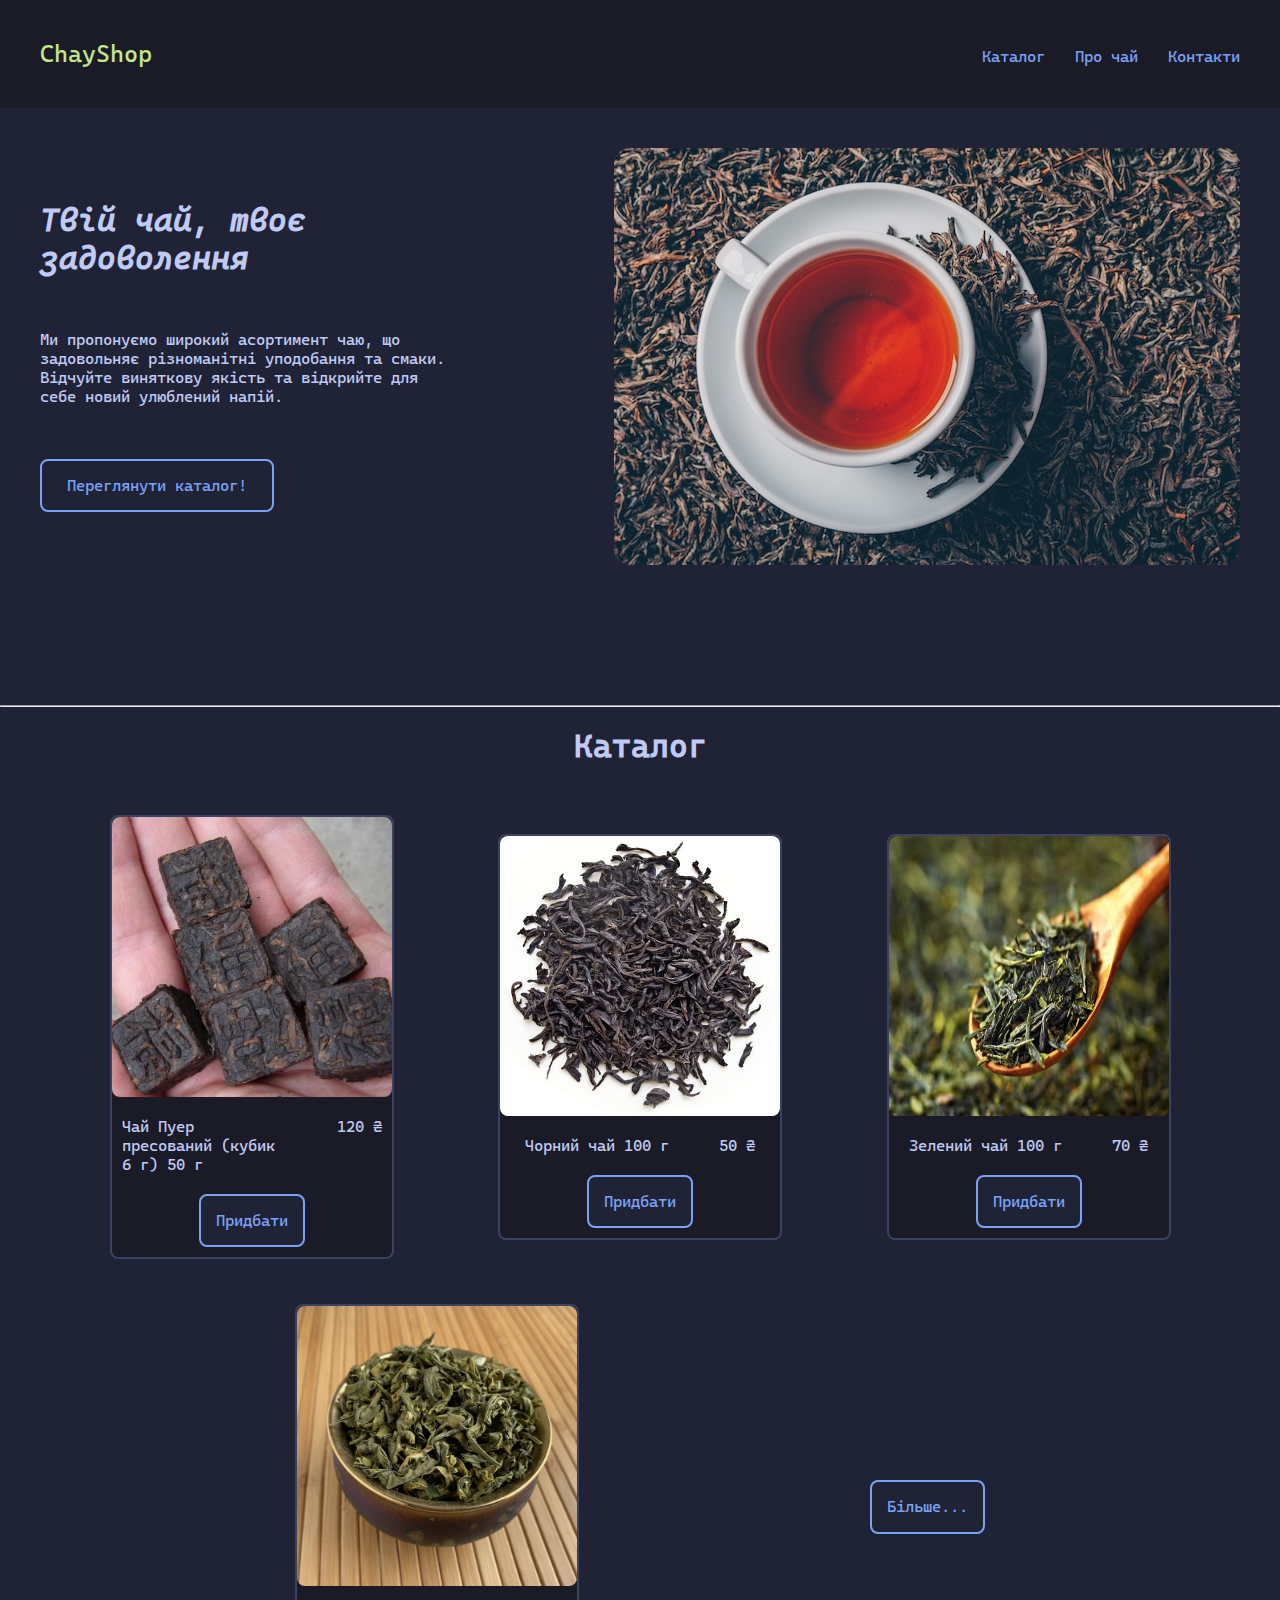
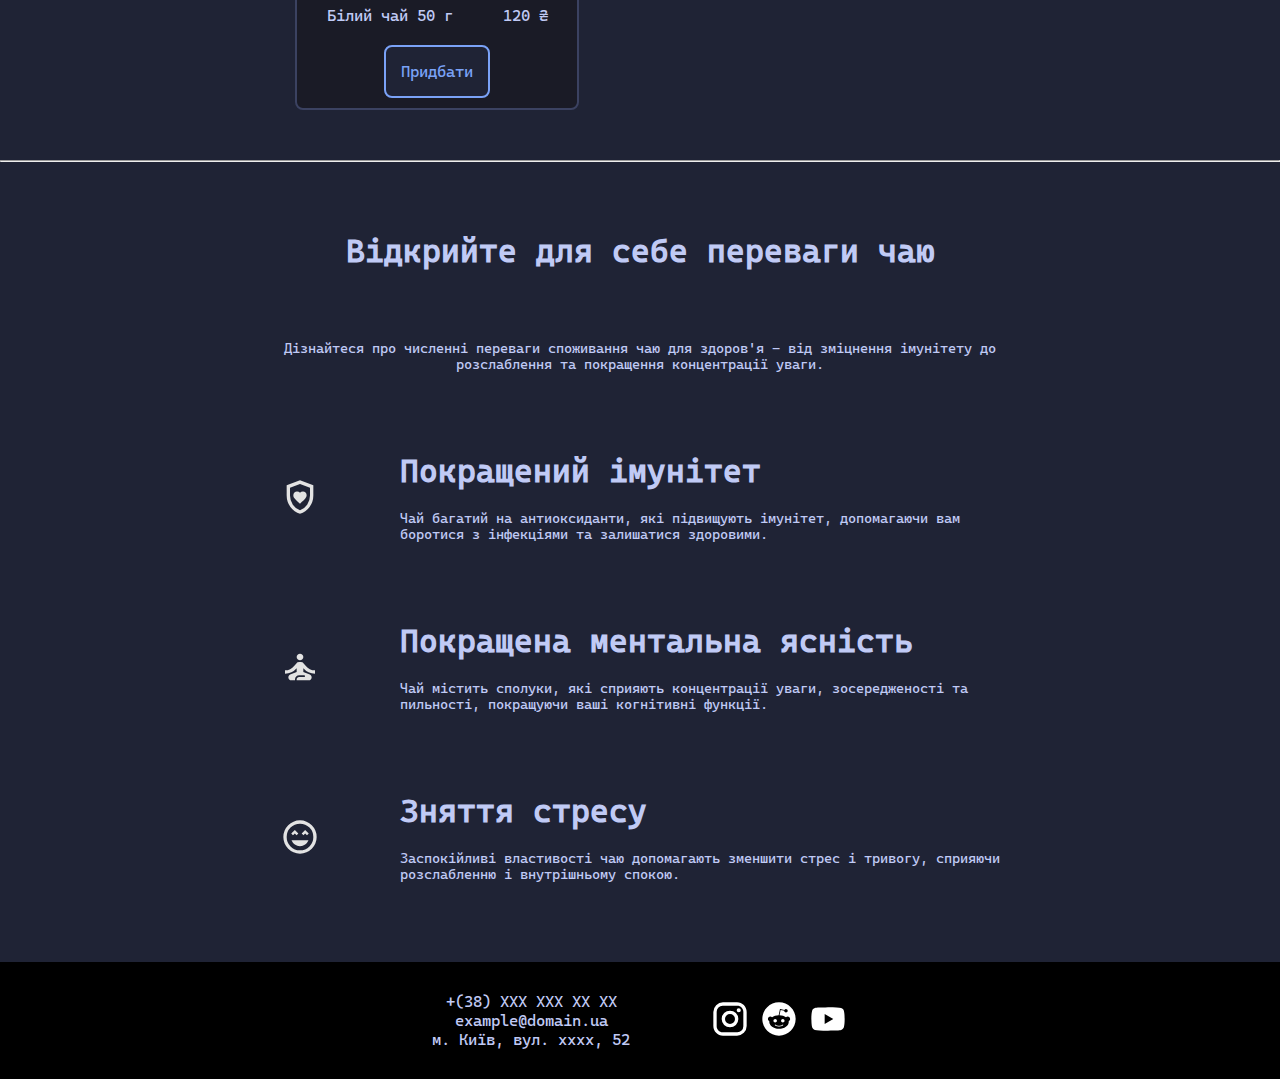
<file: index.html>
<!DOCTYPE html>
<html lang="en">
<head>
    <meta charset="UTF-8">
    <meta name="viewport" content="width=device-width, initial-scale=1.0">
    <link rel="stylesheet" href="style.css">
    <title>ChayShop</title>
</head>
<body>
    <div class="header">
        <div class="logo">ChayShop</div>
        <div class="links">
            <a href="#catalogue">Каталог</a>
            <a href="#about">Про чай</a>
            <a href="#footer" id="contacts-header">Контакти</a>
        </div>
    </div>

    <div class="hero-section">
        <div>
            <h1>Твій чай, твоє задоволення</h1>
            <p>Ми пропонуємо широкий асортимент чаю, що задовольняє різноманітні уподобання та смаки. Відчуйте виняткову якість та відкрийте для себе новий улюблений напій.</p>
            <a href="#catalogue" class="button">Переглянути каталог!</a>
        </div>

        <img src="./images/hero-tea.jpg" alt="" class="hero-tea">
    </div>

    <hr style="width: calc(100% - 2px);" id="catalogue">

    <h1 class="catalogue-title">Каталог</h1>

    <div class="catalogue">
        <div class="item">
            <img src="./images/catalogue/puer-tea-cube.jpg" alt="">
            <div class="info">
                <p class="name">Чай Пуер пресований (кубик 6 г) 50 г</p>
                <p class="price">120 ₴</p>
            </div>
            <a href="" class="button">Придбати</a>
        </div>
        <div class="item">
            <img src="./images/catalogue/black-tea.jpeg" alt="">
            <div class="info">
                <p class="name">Чорний чай 100 г</p>
                <p class="price">50 ₴</p>
            </div>
            <a href="" class="button">Придбати</a>
        </div>
        <div class="item">
            <img src="./images/catalogue/green-tea.jpeg" alt="">
            <div class="info">
                <p class="name">Зелений чай 100 г</p>
                <p class="price">70 ₴</p>
            </div>
            <a href="" class="button">Придбати</a>
        </div>
        <div class="item">
            <img src="./images/catalogue/white-tea.jpg" alt="">
            <div class="info">
                <p class="name">Білий чай 50 г</p>
                <p class="price">120 ₴</p>
            </div>
            <a href="" class="button">Придбати</a>
        </div>
        <a href="full-catalogue.html" class="button more-catalogue">Більше...</a>
    </div>

    <hr style="width: calc(100% - 2px);" id="about">

    <div class="tea-about">
        <div class="title">
            <h1>Відкрийте для себе переваги чаю</h1>
            <p>Дізнайтеся про численні переваги споживання чаю для здоров'я - від зміцнення імунітету до розслаблення та покращення концентрації уваги.</p>
        </div>


        <div class="pros">
            <div class="item">
                <img src="./svg/shield-heart.svg" alt="">
                <div class="desc">
                    <h1>Покращений імунітет</h1>
                    <p>Чай багатий на антиоксиданти, які підвищують імунітет, допомагаючи вам боротися з інфекціями та залишатися здоровими.</p>
                </div>
            </div>
            <div class="item">
                <img src="./svg/self-improvement.svg" alt="">
                <div class="desc">
                    <h1>Покращена ментальна ясність</h1>
                    <p>Чай містить сполуки, які сприяють концентрації уваги, зосередженості та пильності, покращуючи ваші когнітивні функції.</p>
                </div>
            </div>
            <div class="item">
                <img src="./svg/sentiment-satisfied.svg" alt="">
                <div class="desc">
                    <h1>Зняття стресу</h1>
                    <p>Заспокійливі властивості чаю допомагають зменшити стрес і тривогу, сприяючи розслабленню і внутрішньому спокою.</p>
                </div>
            </div>
        </div>
    </div>

    <div class="footer" id="footer">
        <div>
            <p>+(38) XXX XXX XX XX</p>
            <p>example@domain.ua</p>
            <p>м. Київ, вул. xxxx, 52</p>
        </div>
        <div>
            <a href=""><img src="./svg/instagram.svg" alt=""></a>
            <a href=""><img src="./svg/reddit.svg" alt=""></a>
            <a href=""><img src="./svg/youtube.svg" alt=""></a>
        </div>
    </div>
</body>
</html>
</file>
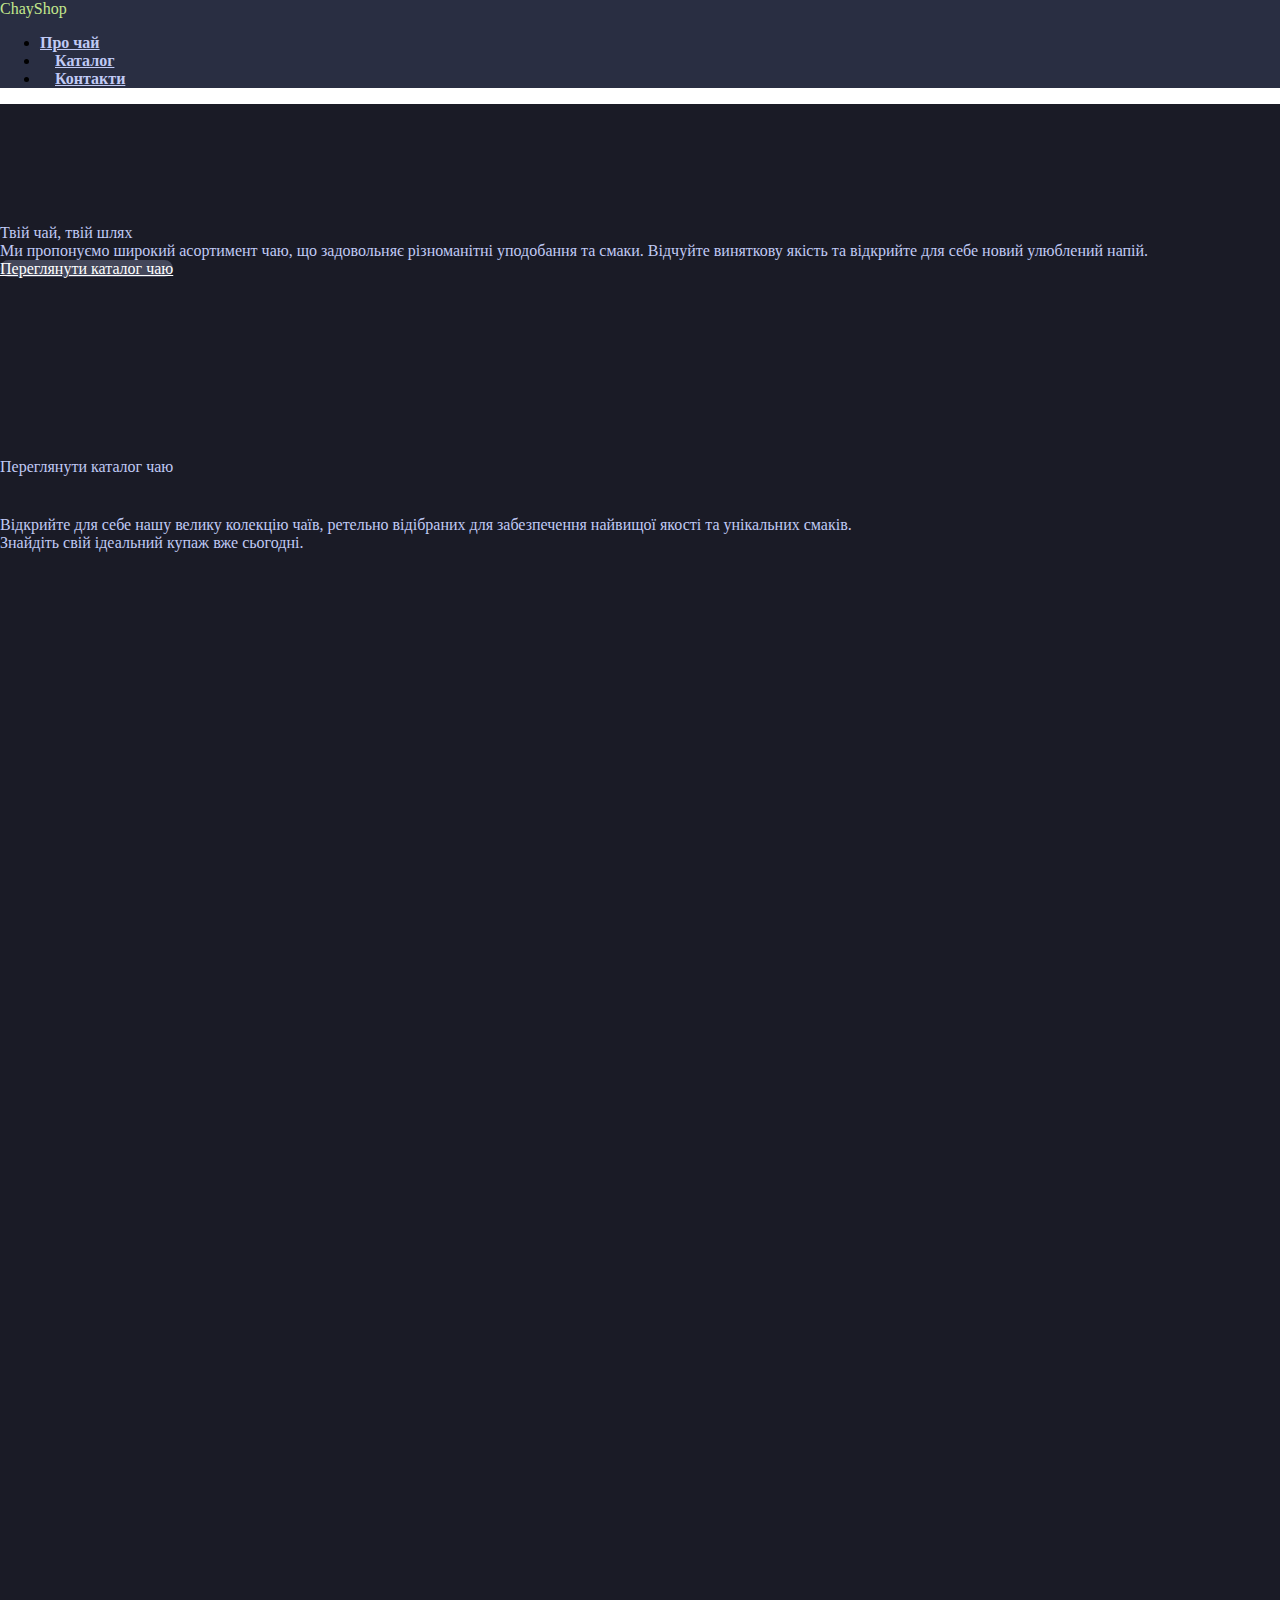
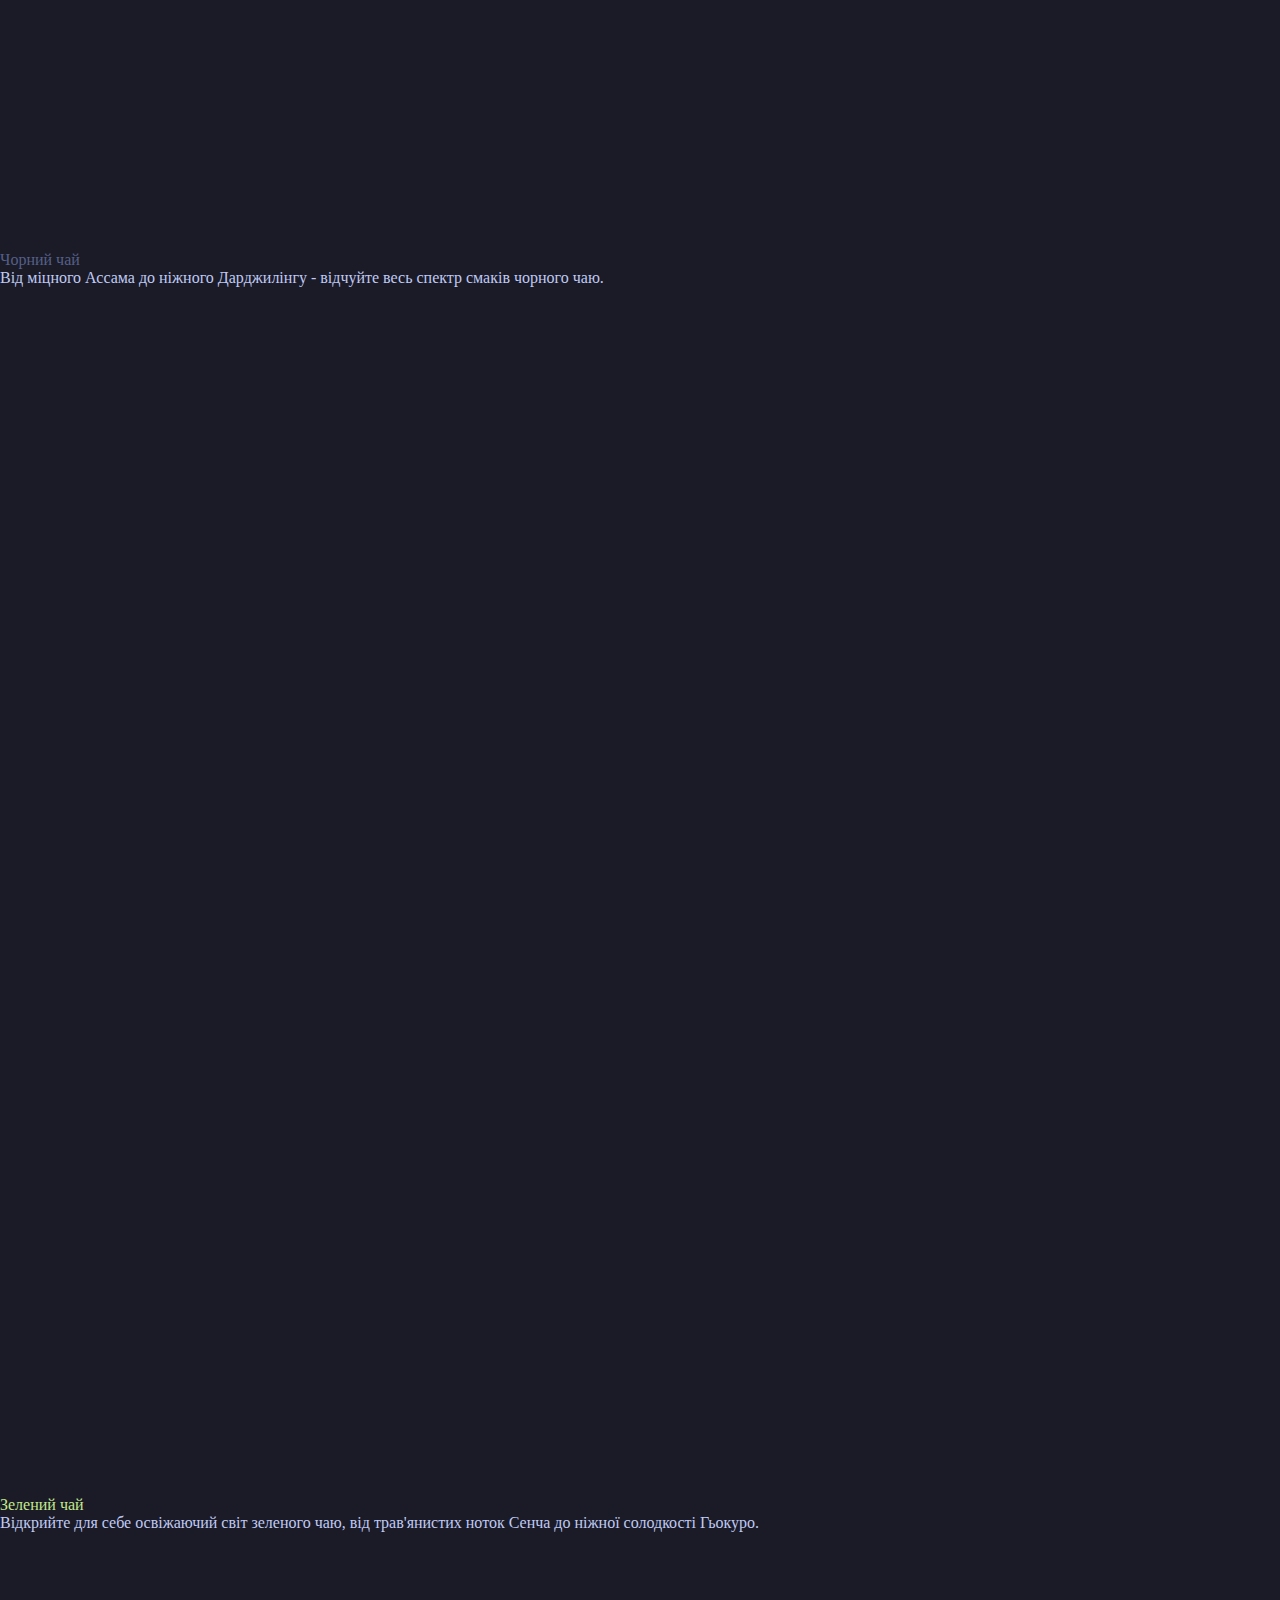
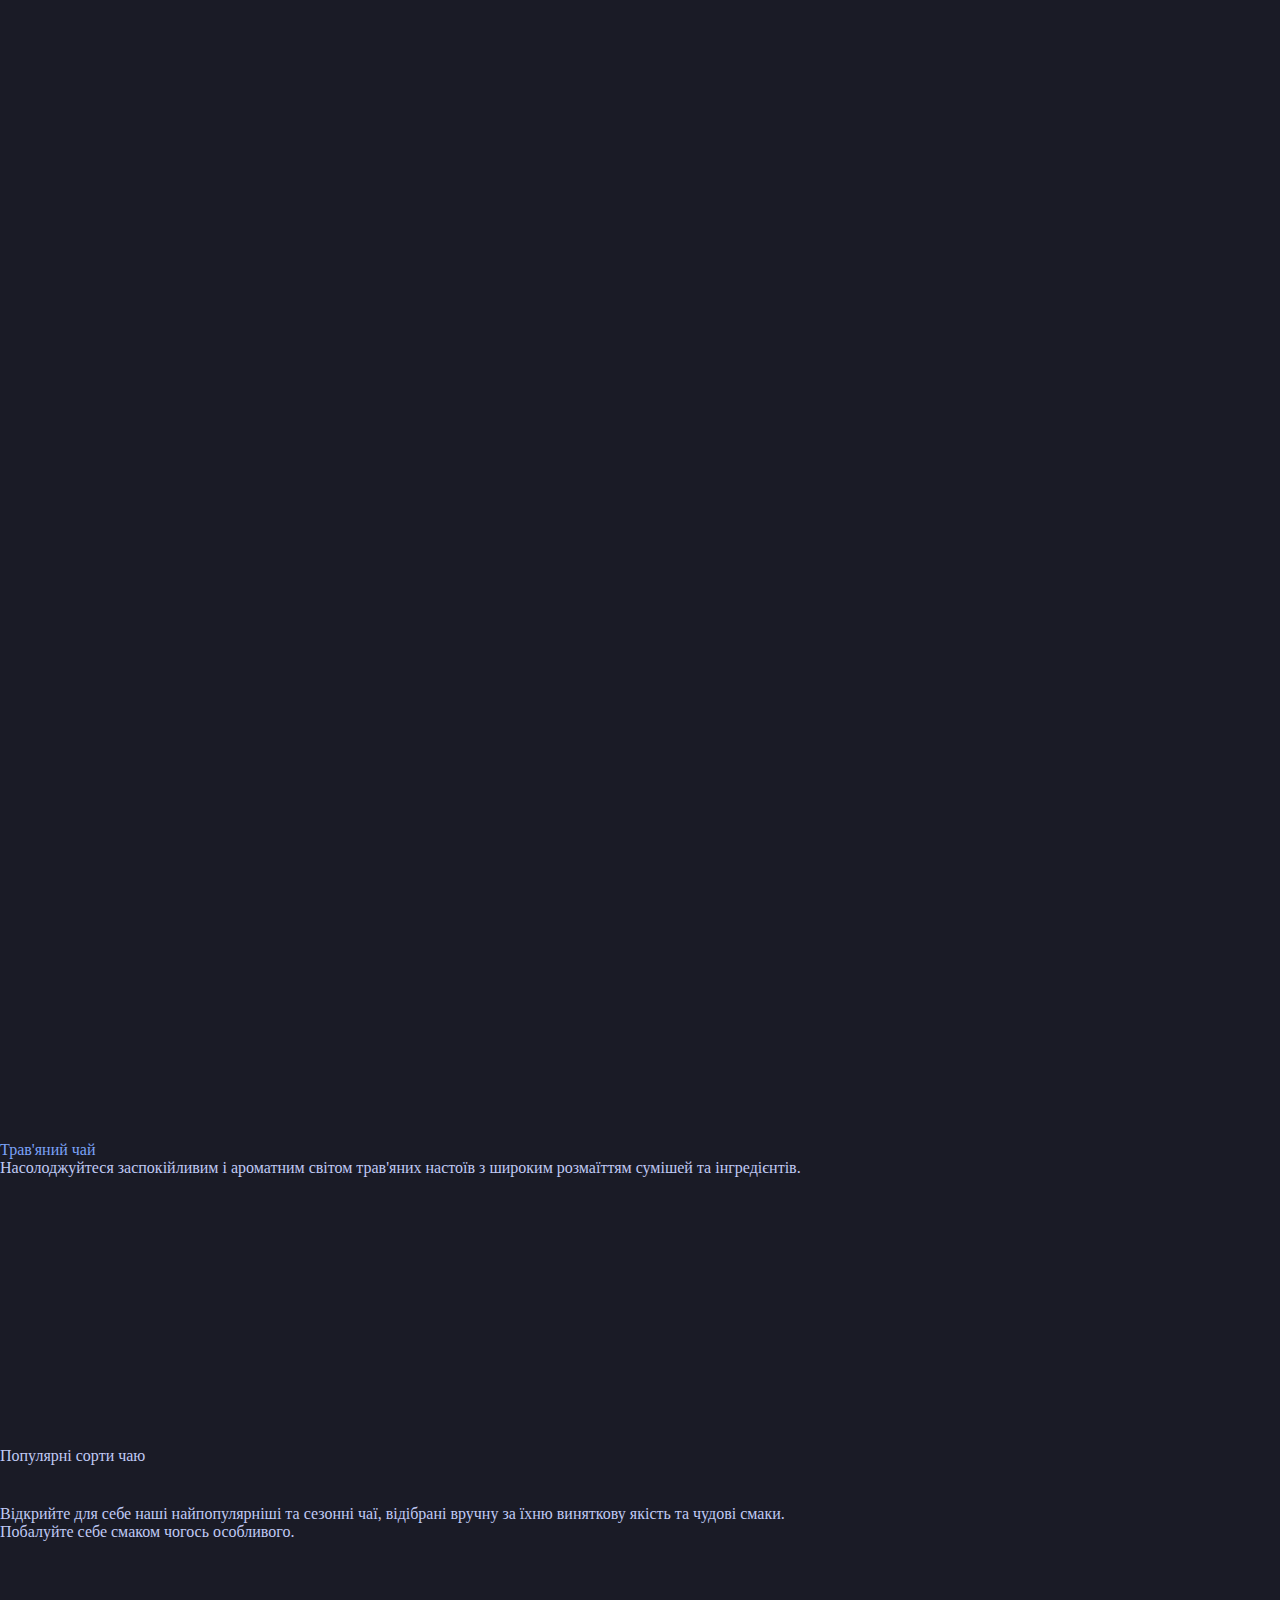
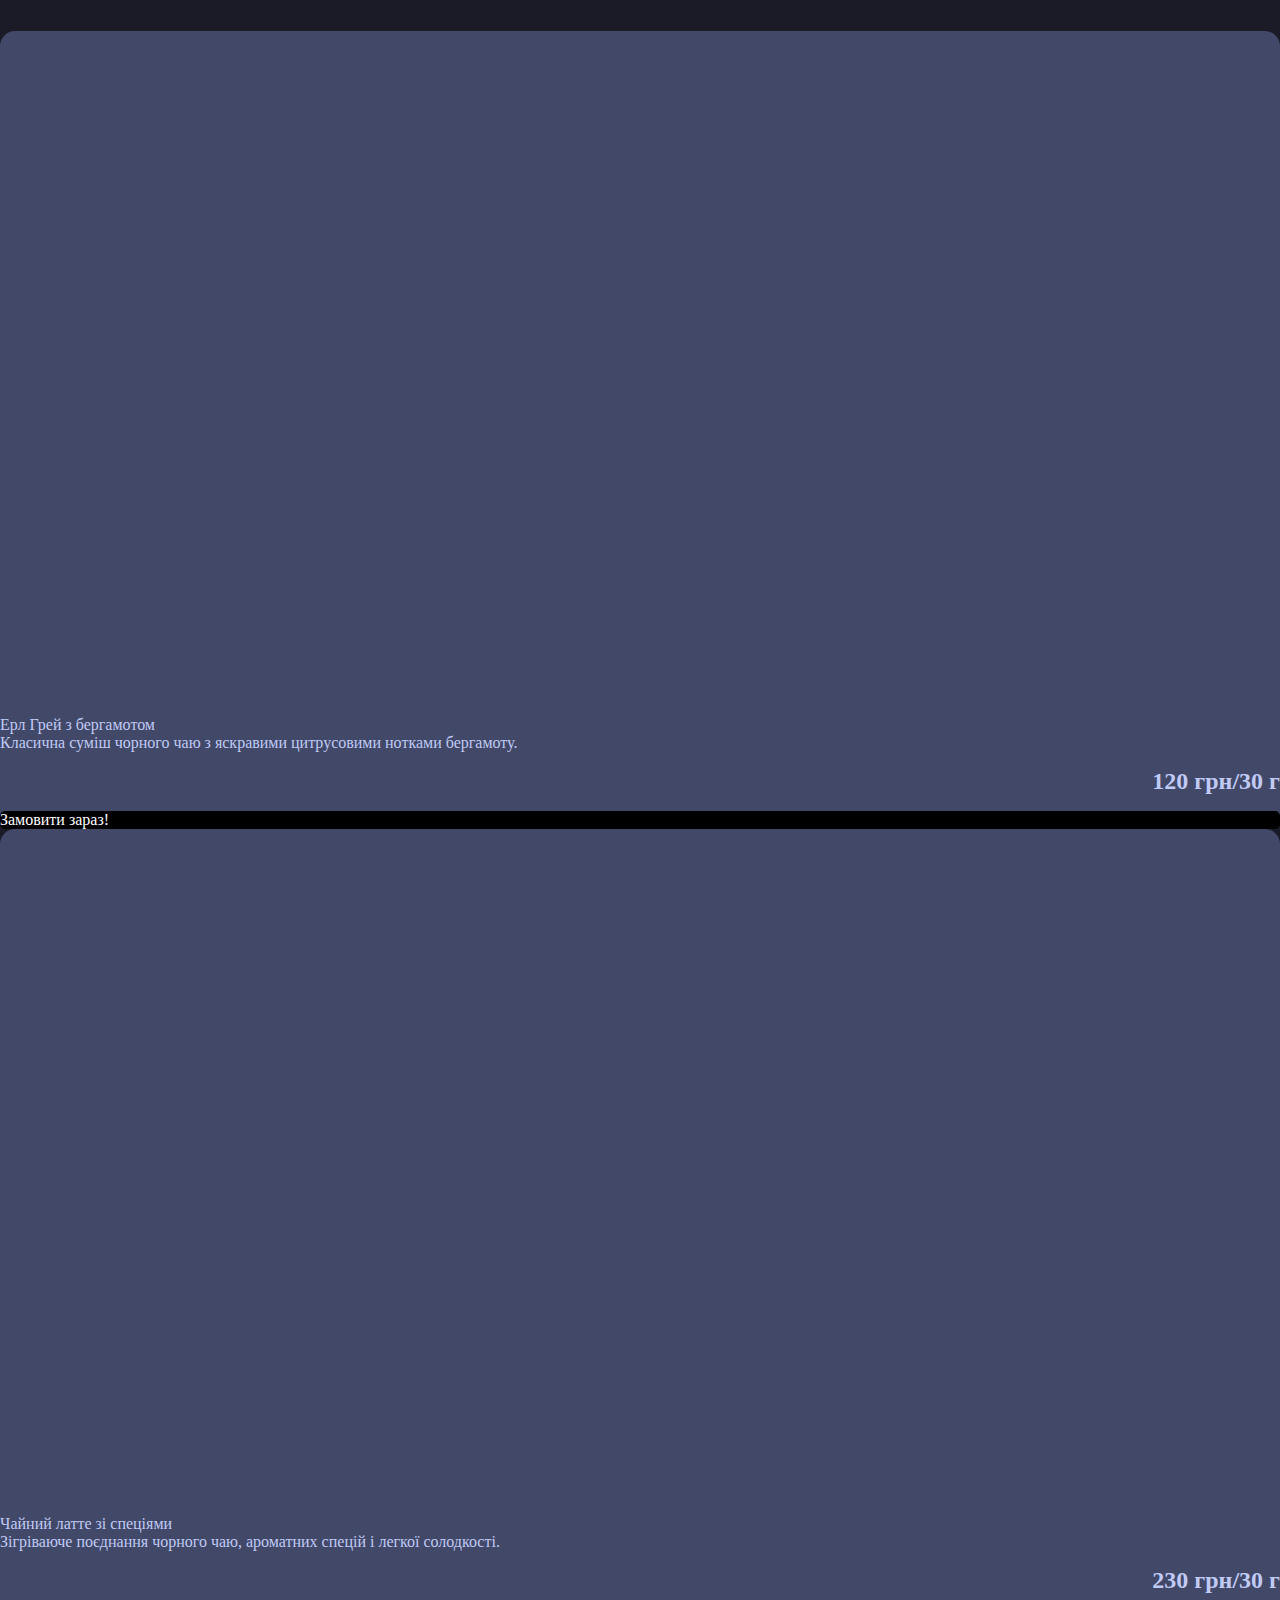
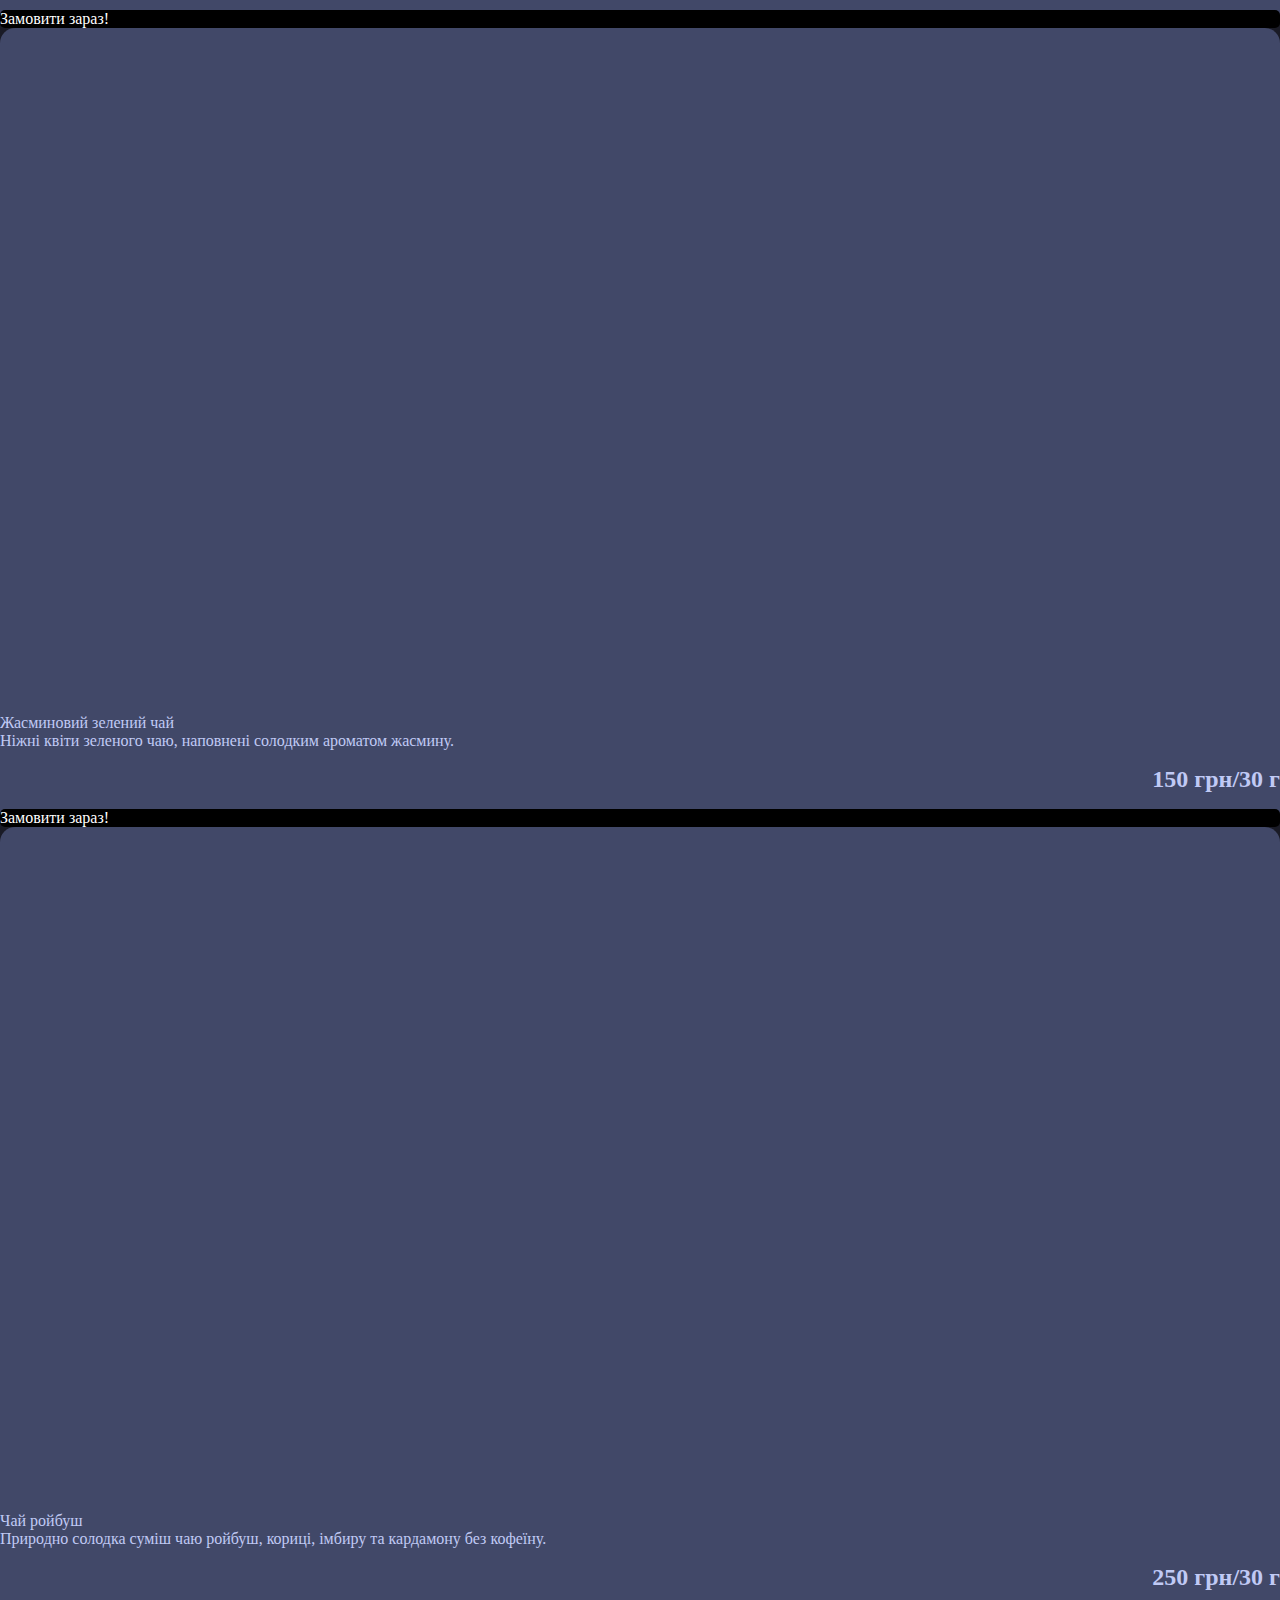
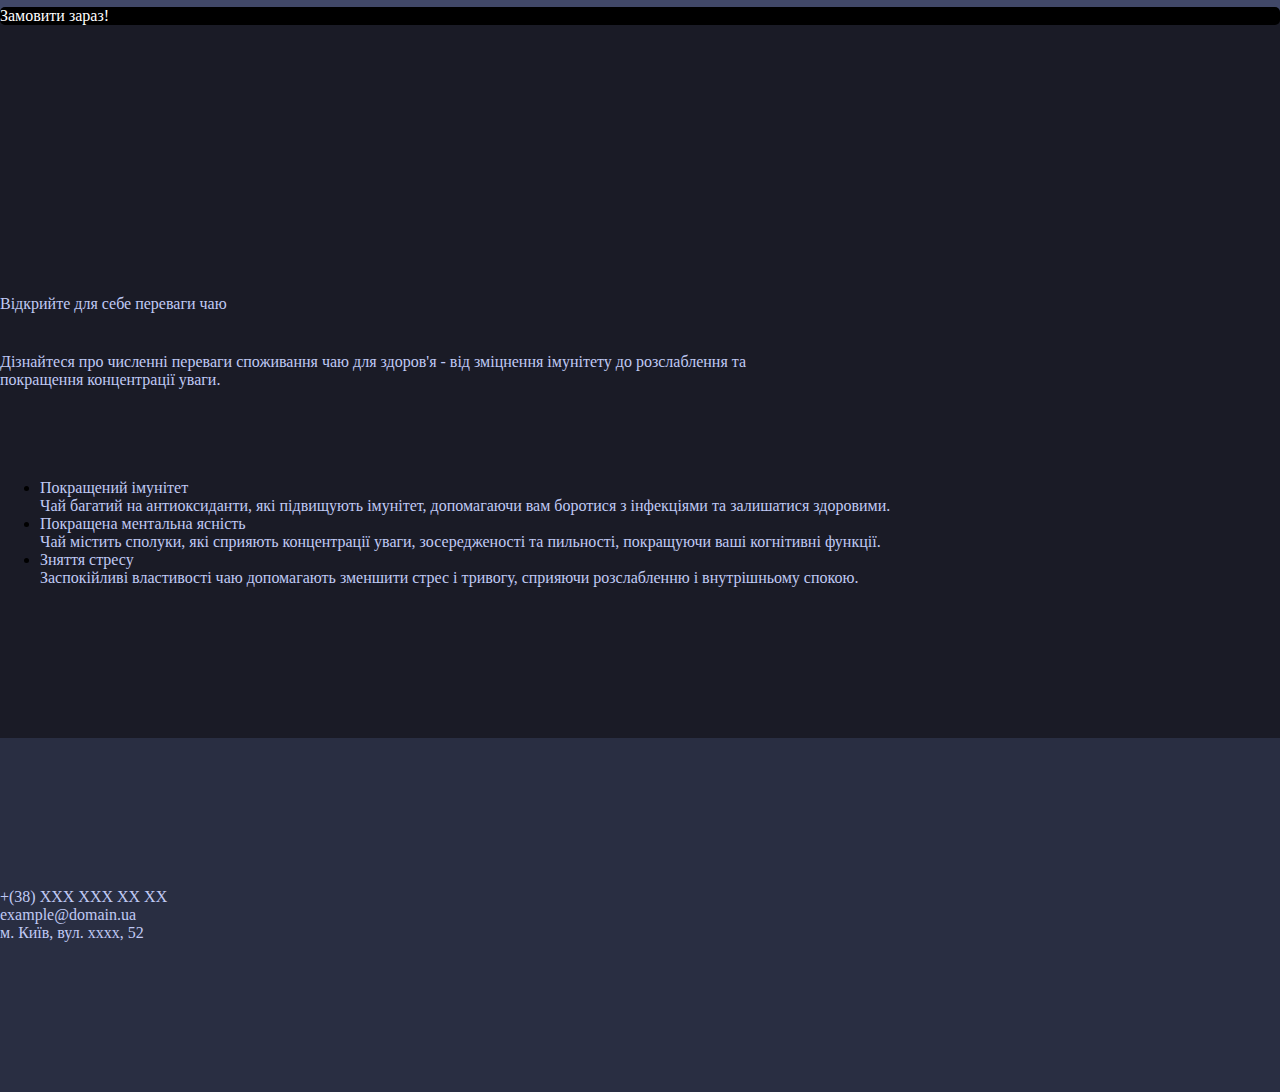
<file: reference.htm>
<!DOCTYPE html>
<html>
  <head>
    <meta charset="utf-8" />
    <meta http-equiv="Content-Type" content="text/html; charset=utf-8" />
    <meta name="viewport" content="width=device-width, initial-scale=1.0" />
    <!--metatextblock-->
    <title>ChayShop - Your One-Stop Shop for Exquisite Teas</title>
    <meta property="og:url" content="http://project12372709.tilda.ws" />
    <meta property="og:title" content="ChayShop - Your One-Stop Shop for Exquisite Teas" />
    <meta property="og:description" content="" />
    <meta property="og:type" content="website" />
    <meta property="og:image" content="https://static.tildacdn.info/tild3538-3361-4331-b961-363839326638/-/resize/504x/spices-teas-market-j.jpg" />
    <link rel="canonical" href="http://project12372709.tilda.ws">
    <!--/metatextblock-->
    <meta name="format-detection" content="telephone=no" />
    <meta http-equiv="x-dns-prefetch-control" content="on">
    <link rel="dns-prefetch" href="https://ws.tildacdn.com">
    <link rel="dns-prefetch" href="https://static.tildacdn.info">
    <meta name="robots" content="nofollow" />
    <link rel="shortcut icon" href="https://static.tildacdn.info/img/tildafavicon.ico" type="image/x-icon" />
    <!-- Assets -->
    <script src="https://neo.tildacdn.com/js/tilda-fallback-1.0.min.js" async charset="utf-8"></script>
    <link rel="stylesheet" href="https://static.tildacdn.info/css/tilda-grid-3.0.min.css" type="text/css" media="all" onerror="this.loaderr='y';" />
    <link rel="stylesheet" href="https://static.tildacdn.info/ws/project12372709/tilda-blocks-page64197821.min.css?t=1740856941" type="text/css" media="all" onerror="this.loaderr='y';" />
    <link rel="stylesheet" href="https://static.tildacdn.info/css/tilda-forms-1.0.min.css" type="text/css" media="all" onerror="this.loaderr='y';" />
    <link rel="stylesheet" href="https://static.tildacdn.info/css/tilda-cards-1.0.min.css" type="text/css" media="all" onerror="this.loaderr='y';" />
    <link rel="stylesheet" href="https://static.tildacdn.info/css/fonts-tildasans.css" type="text/css" media="all" onerror="this.loaderr='y';" />
    <script nomodule src="https://static.tildacdn.info/js/tilda-polyfill-1.0.min.js" charset="utf-8"></script>
    <script type="text/javascript">
      function t_onReady(func) {
        if (document.readyState != 'loading') {
          func();
        } else {
          document.addEventListener('DOMContentLoaded', func);
        }
      }

      function t_onFuncLoad(funcName, okFunc, time) {
        if (typeof window[funcName] === 'function') {
          okFunc();
        } else {
          setTimeout(function() {
            t_onFuncLoad(funcName, okFunc, time);
          }, (time || 100));
        }
      }
    </script>
    <script src="https://static.tildacdn.info/js/tilda-scripts-3.0.min.js" charset="utf-8" defer onerror="this.loaderr='y';"></script>
    <script src="https://static.tildacdn.info/ws/project12372709/tilda-blocks-page64197821.min.js?t=1740856941" charset="utf-8" async onerror="this.loaderr='y';"></script>
    <script src="https://static.tildacdn.info/js/tilda-lazyload-1.0.min.js" charset="utf-8" async onerror="this.loaderr='y';"></script>
    <script src="https://static.tildacdn.info/js/tilda-menu-1.0.min.js" charset="utf-8" async onerror="this.loaderr='y';"></script>
    <script src="https://static.tildacdn.info/js/tilda-cards-1.0.min.js" charset="utf-8" async onerror="this.loaderr='y';"></script>
    <script src="https://static.tildacdn.info/js/tilda-paint-icons.min.js" charset="utf-8" async onerror="this.loaderr='y';"></script>
    <script src="https://static.tildacdn.info/js/tilda-skiplink-1.0.min.js" charset="utf-8" async onerror="this.loaderr='y';"></script>
    <script src="https://static.tildacdn.info/js/tilda-events-1.0.min.js" charset="utf-8" async onerror="this.loaderr='y';"></script>
    <script type="text/javascript">
      window.dataLayer = window.dataLayer || [];
    </script>
    <script type="text/javascript">
      (function() {
        if ((/bot|google|yandex|baidu|bing|msn|duckduckbot|teoma|slurp|crawler|spider|robot|crawling|facebook/i.test(navigator.userAgent)) === false && typeof(sessionStorage) != 'undefined' && sessionStorage.getItem('visited') !== 'y' && document.visibilityState) {
          var style = document.createElement('style');
          style.type = 'text/css';
          style.innerHTML = '@media screen and (min-width: 980px) {.t-records {opacity: 0;}.t-records_animated {-webkit-transition: opacity ease-in-out .2s;-moz-transition: opacity ease-in-out .2s;-o-transition: opacity ease-in-out .2s;transition: opacity ease-in-out .2s;}.t-records.t-records_visible {opacity: 1;}}';
          document.getElementsByTagName('head')[0].appendChild(style);

          function t_setvisRecs() {
            var alr = document.querySelectorAll('.t-records');
            Array.prototype.forEach.call(alr, function(el) {
              el.classList.add("t-records_animated");
            });
            setTimeout(function() {
              Array.prototype.forEach.call(alr, function(el) {
                el.classList.add("t-records_visible");
              });
              sessionStorage.setItem("visited", "y");
            }, 400);
          }
          document.addEventListener('DOMContentLoaded', t_setvisRecs);
        }
      })();
    </script>
  </head>
  <body class="t-body" style="margin:0;">
    <!--allrecords-->
    <div id="allrecords" class="t-records" data-hook="blocks-collection-content-node" data-tilda-project-id="12372709" data-tilda-page-id="64197821" data-tilda-formskey="8a5978bc2088e9c24b40fbf512372709" data-tilda-cookie="no" data-tilda-lazy="yes" data-tilda-root-zone="one">
      <div id="rec876899902" class="r t-rec" style=" " data-animationappear="off" data-record-type="456">
        <!-- T456 -->
        <div id="nav876899902marker"></div>
        <div id="nav876899902" class="t456 t456__positionstatic " style="background-color: rgba(41,46,66,1); " data-bgcolor-hex="#292e42" data-bgcolor-rgba="rgba(41,46,66,1)" data-navmarker="nav876899902marker" data-appearoffset="" data-bgopacity-two="" data-menushadow="" data-menushadow-css="" data-bgopacity="1" data-menu-items-align="right" data-menu="yes">
          <div class="t456__maincontainer " style="">
            <div class="t456__leftwrapper" style="min-width:90px;width:90px;">
              <div class="t456__logowrapper">
                <div class="t456__logo t-title" field="title"">
													<span style=" color: rgb(195, 232, 141);">ChayShop</span>
                </div>
              </div>
            </div>
            <nav class="t456__rightwrapper t456__menualign_right" style="">
              <ul role="list" class="t456__list t-menu__list">
                <li class="t456__list_item" style="padding:0 15px 0 0;">
                  <a class="t-menu__link-item" href="#rec876856507" data-menu-submenu-hook="" data-menu-item-number="1">Про чай</a>
                </li>
                <li class="t456__list_item" style="padding:0 15px;">
                  <a class="t-menu__link-item" href="#rec876856498" data-menu-submenu-hook="" data-menu-item-number="2">Каталог</a>
                </li>
                <li class="t456__list_item" style="padding:0 0 0 15px;">
                  <a class="t-menu__link-item" href="#rec876877240" data-menu-submenu-hook="" data-menu-item-number="3">Контакти</a>
                </li>
              </ul>
            </nav>
          </div>
        </div>
        <style>
          @media screen and (max-width:980px) {
            #rec876899902 .t456__leftcontainer {
              padding: 20px;
            }
          }

          @media screen and (max-width:980px) {
            #rec876899902 .t456__imglogo {
              padding: 20px 0;
            }
          }
        </style>
        <script type="text/javascript">
          t_onReady(function() {
            t_onFuncLoad('t_menu__highlightActiveLinks', function() {
              t_menu__highlightActiveLinks('.t456__list_item a');
            });
          });
          t_onReady(function() {
            t_onFuncLoad('t_menu__setBGcolor', function() {
              t_menu__setBGcolor('876899902', '.t456');
              window.addEventListener('resize', function() {
                t_menu__setBGcolor('876899902', '.t456');
              });
            });
            t_onFuncLoad('t_menu__interactFromKeyboard', function() {
              t_menu__interactFromKeyboard('876899902');
            });
          });
        </script>
        <style>
          #rec876899902 .t-menu__link-item {}

          @supports (overflow:-webkit-marquee) and (justify-content:inherit) {

            #rec876899902 .t-menu__link-item,
            #rec876899902 .t-menu__link-item.t-active {
              opacity: 1 !important;
            }
          }
        </style>
        <style>
          #rec876899902 .t456__logowrapper a {
            color: #ffffff;
          }

          #rec876899902 a.t-menu__link-item {
            color: #c0caf5;
            font-weight: 600;
          }
        </style>
        <style>
          #rec876899902 .t456__logo {
            color: #ffffff;
          }
        </style>
        <!--[if IE 8]>
								<style>#rec876899902 .t456{filter:progid:DXImageTransform.Microsoft.gradient(startColorStr='#D9292e42',endColorstr='#D9292e42');}</style>
								<![endif]-->
      </div>
      <div id="rec876856495" class="r t-rec t-rec_pt_120 t-rec_pt-res-480_90 t-rec_pb_45 t-rec_pb-res-480_15" style="padding-top:120px;padding-bottom:45px;background-color:#1a1b26; " data-animationappear="off" data-record-type="1001" data-bg-color="#1a1b26">
        <!-- t1001 -->
        <div class="t1001">
          <div class="t-container t-align_center">
            <div class="t-col t-col_10 t-prefix_1">
              <div class="t1001__title t-title t-title_md t-margin_auto" field="title">
                <span style="color: rgb(192, 202, 245);">Твій чай, твій шлях</span>
              </div>
              <div class="t1001__descr t-descr t-descr_lg t-margin_auto" field="descr">
                <span style="color: rgb(192, 202, 245);">Ми пропонуємо широкий асортимент чаю, що задовольняє різноманітні уподобання та смаки. Відчуйте виняткову якість та відкрийте для себе новий улюблений напій.</span>
              </div>
              <div class="t1001__btn-wrapper ">
                <div class="t-btnwrapper" style="">
                  <a href="#rec876856498" target="" class="t1001__btn t-btn t-btn_md " style="color:#ffffff;background-color:#44475a;border-radius:30px; -moz-border-radius:30px; -webkit-border-radius:30px;" data-buttonfieldset="button">
                    <span>Переглянути каталог чаю</span>
                  </a>
                </div>
              </div>
            </div>
          </div>
          <div class="t1001__img-wrapper t1001__container_indent">
            <div class="t1001__img t-bgimg" data-original="https://static.tildacdn.info/tild3538-3361-4331-b961-363839326638/spices-teas-market-j.jpg" style="background-image:url('https://static.tildacdn.info/tild3538-3361-4331-b961-363839326638/-/resizeb/20x/spices-teas-market-j.jpg');" itemscope itemtype="http://schema.org/ImageObject">
              <meta itemprop="image" content="https://static.tildacdn.info/tild3538-3361-4331-b961-363839326638/spices-teas-market-j.jpg">
            </div>
          </div>
        </div>
        <style>
          #rec876856495 .t1001__img {
            border-radius: 20px;
          }
        </style>
      </div>
      <div id="rec876856498" class="r t-rec t-rec_pt_135 t-rec_pt-res-480_90 t-rec_pb_135 t-rec_pb-res-480_90" style="padding-top:135px;padding-bottom:135px;background-color:#1a1b26; " data-animationappear="off" data-record-type="772" data-bg-color="#1a1b26">
        <!-- T772 -->
        <div class="t772">
          <div class="t-section__container t-container t-container_flex">
            <div class="t-col t-col_12 ">
              <div class="t-section__title t-title t-title_xs t-align_center t-margin_auto" field="btitle">
                <span style="color: rgb(192, 202, 245);">Переглянути каталог чаю</span>
              </div>
              <div class="t-section__descr t-descr t-descr_xl t-align_center t-margin_auto" field="bdescr">
                <span style="color: rgb(192, 202, 245);">Відкрийте для себе нашу велику колекцію чаїв, ретельно відібраних для забезпечення найвищої якості та унікальних смаків. Знайдіть свій ідеальний купаж вже сьогодні.</span>
              </div>
            </div>
          </div>
          <style>
            .t-section__descr {
              max-width: 560px;
            }

            #rec876856498 .t-section__title {
              margin-bottom: 40px;
            }

            #rec876856498 .t-section__descr {
              margin-bottom: 90px;
            }

            @media screen and (max-width:960px) {
              #rec876856498 .t-section__title {
                margin-bottom: 20px;
              }

              #rec876856498 .t-section__descr {
                margin-bottom: 60px;
              }
            }
          </style>
          <style>
            #rec876856498 .t-section__descr {
              max-width: 858px;
            }
          </style>
          <div class="t772__wrapper t-card__container t772__container t772__container_mobile-grid">
            <div class="t-card__col t-card__col_withoutbtn t772__col t-col t-col_4 t-align_left t-item t772__col_mobile-grid">
              <div class="t772__content">
                <div class="t772__imgwrapper " style="padding-bottom:94.444444444444%;">
                  <div class="t772__bgimg t-bgimg" data-original="https://static.tildacdn.info/lib/unsplash/5dbc7648-a54b-dd4d-5b79-5c2dff561e84/photo.jpg" bgimgfield="li_img__1098292218850" style="background-image:url('https://static.tildacdn.info/lib/unsplash/5dbc7648-a54b-dd4d-5b79-5c2dff561e84/-/resizeb/20x/photo.jpg');" itemscope itemtype="http://schema.org/ImageObject">
                    <meta itemprop="image" content="https://static.tildacdn.info/lib/unsplash/5dbc7648-a54b-dd4d-5b79-5c2dff561e84/photo.jpg">
                  </div>
                </div>
                <div class="t772__textwrapper">
                  <div class="t-card__title t-name t-name_md" field="li_title__1098292218850">
                    <span style="color: rgb(86, 95, 137);">Чорний чай</span>
                  </div>
                  <div class="t-card__descr t-descr t-descr_xxs" field="li_descr__1098292218850">
                    <span style="color: rgb(192, 202, 245);">Від міцного Ассама до ніжного Дарджилінгу - відчуйте весь спектр смаків чорного чаю.</span>
                  </div>
                </div>
              </div>
            </div>
            <div class="t-card__col t-card__col_withoutbtn t772__col t-col t-col_4 t-align_left t-item t772__col_mobile-grid">
              <div class="t772__content">
                <div class="t772__imgwrapper " style="padding-bottom:94.444444444444%;">
                  <div class="t772__bgimg t-bgimg" data-original="https://static.tildacdn.info/lib/unsplash/a2d513f5-1033-7b66-a4fb-73db3ae17bac/photo.jpg" bgimgfield="li_img__1098292218851" style="background-image:url('https://static.tildacdn.info/lib/unsplash/a2d513f5-1033-7b66-a4fb-73db3ae17bac/-/resizeb/20x/photo.jpg');" itemscope itemtype="http://schema.org/ImageObject">
                    <meta itemprop="image" content="https://static.tildacdn.info/lib/unsplash/a2d513f5-1033-7b66-a4fb-73db3ae17bac/photo.jpg">
                  </div>
                </div>
                <div class="t772__textwrapper">
                  <div class="t-card__title t-name t-name_md" field="li_title__1098292218851">
                    <span style="color: rgb(195, 232, 141);">Зелений чай</span>
                  </div>
                  <div class="t-card__descr t-descr t-descr_xxs" field="li_descr__1098292218851">
                    <span style="color: rgb(192, 202, 245);">Відкрийте для себе освіжаючий світ зеленого чаю, від трав'янистих ноток Сенча до ніжної солодкості Гьокуро.</span>
                  </div>
                </div>
              </div>
            </div>
            <div class="t-card__col t-card__col_withoutbtn t772__col t-col t-col_4 t-align_left t-item t772__col_mobile-grid">
              <div class="t772__content">
                <div class="t772__imgwrapper " style="padding-bottom:94.444444444444%;">
                  <div class="t772__bgimg t-bgimg" data-original="https://static.tildacdn.info/lib/unsplash/8f94bb78-165f-8b44-074d-a3f4f2360b38/photo.jpg" bgimgfield="li_img__1098292218852" style="background-image:url('https://static.tildacdn.info/lib/unsplash/8f94bb78-165f-8b44-074d-a3f4f2360b38/-/resizeb/20x/photo.jpg');" itemscope itemtype="http://schema.org/ImageObject">
                    <meta itemprop="image" content="https://static.tildacdn.info/lib/unsplash/8f94bb78-165f-8b44-074d-a3f4f2360b38/photo.jpg">
                  </div>
                </div>
                <div class="t772__textwrapper">
                  <div class="t-card__title t-name t-name_md" field="li_title__1098292218852">
                    <span style="color: rgb(122, 162, 247);">Трав'яний чай</span>
                  </div>
                  <div class="t-card__descr t-descr t-descr_xxs" field="li_descr__1098292218852">
                    <span style="color: rgb(192, 202, 245);">Насолоджуйтеся заспокійливим і ароматним світом трав'яних настоїв з широким розмаїттям сумішей та інгредієнтів.</span>
                  </div>
                </div>
              </div>
            </div>
          </div>
        </div>
        <script type="text/javascript">
          t_onReady(function() {
            t_onFuncLoad('t772_init', function() {
              t772_init('876856498');
            });
          });
        </script>
        <style>
          #rec876856498 .t772__bgimg,
          #rec876856498 .t772__img {
            border-radius: 15px;
          }
        </style>
      </div>
      <div id="rec876856504" class="r t-rec t-rec_pt_135 t-rec_pt-res-480_90 t-rec_pb_135 t-rec_pb-res-480_90" style="padding-top:135px;padding-bottom:135px;background-color:#1a1b26; " data-animationappear="off" data-record-type="774" data-bg-color="#1a1b26">
        <!-- T774 -->
        <div class="t774 ">
          <div class="t-section__container t-container t-container_flex">
            <div class="t-col t-col_12 ">
              <div class="t-section__title t-title t-title_xs t-align_center t-margin_auto" field="btitle">
                <span style="color: rgb(192, 202, 245);">Популярні сорти чаю</span>
              </div>
              <div class="t-section__descr t-descr t-descr_xl t-align_center t-margin_auto" field="bdescr">
                <span style="color: rgb(192, 202, 245);">Відкрийте для себе наші найпопулярніші та сезонні чаї, відібрані вручну за їхню виняткову якість та чудові смаки. Побалуйте себе смаком чогось особливого.</span>
              </div>
            </div>
          </div>
          <style>
            .t-section__descr {
              max-width: 560px;
            }

            #rec876856504 .t-section__title {
              margin-bottom: 40px;
            }

            #rec876856504 .t-section__descr {
              margin-bottom: 90px;
            }

            @media screen and (max-width:960px) {
              #rec876856504 .t-section__title {
                margin-bottom: 20px;
              }

              #rec876856504 .t-section__descr {
                margin-bottom: 60px;
              }
            }
          </style>
          <style>
            #rec876856504 .t-section__descr {
              max-width: 840px;
            }
          </style>
          <div class="t-card__container t774__container t774__container_mobile-grid" data-blocks-per-row="2">
            <div class="t-card__col t774__col t-col t-col_6 t-align_left t-item t774__col_mobile-grid">
              <div class="t774__wrapper" style="background-color: #414868;">
                <div class="t774__imgwrapper" style="padding-bottom:53.571428571429%;" itemscope itemtype="http://schema.org/ImageObject">
                  <meta itemprop="image" content="https://static.tildacdn.info/lib/unsplash/8ba9ad80-9396-5063-e034-d447296f916d/photo.jpg">
                  <div class="t774__bgimg t-bgimg" data-original="https://static.tildacdn.info/lib/unsplash/8ba9ad80-9396-5063-e034-d447296f916d/photo.jpg" style="background-image:url('https://static.tildacdn.info/lib/unsplash/8ba9ad80-9396-5063-e034-d447296f916d/-/resizeb/20x/photo.jpg');" bgimgfield="li_img__9937409979070"></div>
                </div>
                <div class="t774__content">
                  <div class="t774__textwrapper ">
                    <div class="t-card__title t-name t-name_xl" field="li_title__9937409979070">
                      <span style="color: rgb(192, 202, 245);">Ерл Грей з бергамотом</span>
                    </div>
                    <div class="t-card__descr t-descr t-descr_xxs" field="li_descr__9937409979070">
                      <span style="color: rgb(192, 202, 245);">Класична суміш чорного чаю з яскравими цитрусовими нотками бергамоту.</span>
                      <br />
                      <p style="text-align: right;">
                        <strong style="font-size: 24px; color: rgb(192, 202, 245);">120 грн/30 г</strong>
                      </p>
                    </div>
                  </div>
                  <div class="t-card__btn-wrapper">
                    <div class="t-card__btn t-btn t-btn_xs" id="cardbtn1_876856504" style="color:#ffffff;background-color:#000000;border-radius:5px; -moz-border-radius:5px; -webkit-border-radius:5px;" data-field="li_buttontitle__9937409979070" aria-hidden="true" data-buttonfieldset="li_button" data-lid="9937409979070"> Замовити зараз! </div>
                  </div>
                </div>
              </div>
            </div>
            <div class="t-card__col t774__col t-col t-col_6 t-align_left t-item t774__col_mobile-grid">
              <div class="t774__wrapper" style="background-color: #414868;">
                <div class="t774__imgwrapper" style="padding-bottom:53.571428571429%;" itemscope itemtype="http://schema.org/ImageObject">
                  <meta itemprop="image" content="https://static.tildacdn.info/lib/unsplash/1eef942c-a5ee-0ee9-29e3-509cb94393cf/photo.jpg">
                  <div class="t774__bgimg t-bgimg" data-original="https://static.tildacdn.info/lib/unsplash/1eef942c-a5ee-0ee9-29e3-509cb94393cf/photo.jpg" style="background-image:url('https://static.tildacdn.info/lib/unsplash/1eef942c-a5ee-0ee9-29e3-509cb94393cf/-/resizeb/20x/photo.jpg');" bgimgfield="li_img__9937409979071"></div>
                </div>
                <div class="t774__content">
                  <div class="t774__textwrapper ">
                    <div class="t-card__title t-name t-name_xl" field="li_title__9937409979071">
                      <span style="color: rgb(192, 202, 245);">Чайний латте зі спеціями</span>
                    </div>
                    <div class="t-card__descr t-descr t-descr_xxs" field="li_descr__9937409979071">
                      <span style="color: rgb(192, 202, 245);">Зігріваюче поєднання чорного чаю, ароматних спецій і легкої солодкості.</span>
                      <br />
                      <p style="text-align: right;">
                        <strong style="font-size: 24px; color: rgb(192, 202, 245);">230 грн/30 г</strong>
                      </p>
                    </div>
                  </div>
                  <div class="t-card__btn-wrapper">
                    <div class="t-card__btn t-btn t-btn_xs" id="cardbtn2_876856504" style="color:#ffffff;background-color:#000000;border-radius:5px; -moz-border-radius:5px; -webkit-border-radius:5px;" data-field="li_buttontitle__9937409979071" aria-hidden="true" data-buttonfieldset="li_button" data-lid="9937409979071"> Замовити зараз! </div>
                  </div>
                </div>
              </div>
            </div>
            <div class="t-clear t774__separator"></div>
            <div class="t-card__col t774__col t-col t-col_6 t-align_left t-item t774__col_mobile-grid">
              <div class="t774__wrapper" style="background-color: #414868;">
                <div class="t774__imgwrapper" style="padding-bottom:53.571428571429%;" itemscope itemtype="http://schema.org/ImageObject">
                  <meta itemprop="image" content="https://static.tildacdn.info/lib/unsplash/415829ff-c82d-7a5e-a24b-ba7186bb3b28/photo.jpg">
                  <div class="t774__bgimg t-bgimg" data-original="https://static.tildacdn.info/lib/unsplash/415829ff-c82d-7a5e-a24b-ba7186bb3b28/photo.jpg" style="background-image:url('https://static.tildacdn.info/lib/unsplash/415829ff-c82d-7a5e-a24b-ba7186bb3b28/-/resizeb/20x/photo.jpg');" bgimgfield="li_img__9937409979072"></div>
                </div>
                <div class="t774__content">
                  <div class="t774__textwrapper ">
                    <div class="t-card__title t-name t-name_xl" field="li_title__9937409979072">
                      <span style="color: rgb(192, 202, 245);">Жасминовий зелений чай</span>
                    </div>
                    <div class="t-card__descr t-descr t-descr_xxs" field="li_descr__9937409979072">
                      <span style="color: rgb(192, 202, 245);">Ніжні квіти зеленого чаю, наповнені солодким ароматом жасмину.</span>
                      <br />
                      <p style="text-align: right;">
                        <strong style="color: rgb(192, 202, 245); font-size: 24px;">150 грн/30 г</strong>
                      </p>
                    </div>
                  </div>
                  <div class="t-card__btn-wrapper">
                    <div class="t-card__btn t-btn t-btn_xs" id="cardbtn3_876856504" style="color:#ffffff;background-color:#000000;border-radius:5px; -moz-border-radius:5px; -webkit-border-radius:5px;" data-field="li_buttontitle__9937409979072" aria-hidden="true" data-buttonfieldset="li_button" data-lid="9937409979072"> Замовити зараз! </div>
                  </div>
                </div>
              </div>
            </div>
            <div class="t-card__col t774__col t-col t-col_6 t-align_left t-item t774__col_mobile-grid">
              <div class="t774__wrapper" style="background-color: #414868;">
                <div class="t774__imgwrapper" style="padding-bottom:53.571428571429%;" itemscope itemtype="http://schema.org/ImageObject">
                  <meta itemprop="image" content="https://static.tildacdn.info/lib/unsplash/51c2e272-98b2-c128-7a78-6a1391dee64c/photo.jpg">
                  <div class="t774__bgimg t-bgimg" data-original="https://static.tildacdn.info/lib/unsplash/51c2e272-98b2-c128-7a78-6a1391dee64c/photo.jpg" style="background-image:url('https://static.tildacdn.info/lib/unsplash/51c2e272-98b2-c128-7a78-6a1391dee64c/-/resizeb/20x/photo.jpg');" bgimgfield="li_img__9937409979073"></div>
                </div>
                <div class="t774__content">
                  <div class="t774__textwrapper ">
                    <div class="t-card__title t-name t-name_xl" field="li_title__9937409979073">
                      <span style="color: rgb(192, 202, 245);">Чай ройбуш</span>
                    </div>
                    <div class="t-card__descr t-descr t-descr_xxs" field="li_descr__9937409979073">
                      <span style="color: rgb(192, 202, 245);">Природно солодка суміш чаю ройбуш, кориці, імбиру та кардамону без кофеїну.</span>
                      <br />
                      <p style="text-align: right;">
                        <strong style="font-size: 24px; color: rgb(192, 202, 245);">250 грн/30 г</strong>
                      </p>
                    </div>
                  </div>
                  <div class="t-card__btn-wrapper">
                    <div class="t-card__btn t-btn t-btn_xs" id="cardbtn4_876856504" style="color:#ffffff;background-color:#000000;border-radius:5px; -moz-border-radius:5px; -webkit-border-radius:5px;" data-field="li_buttontitle__9937409979073" aria-hidden="true" data-buttonfieldset="li_button" data-lid="9937409979073"> Замовити зараз! </div>
                  </div>
                </div>
              </div>
            </div>
          </div>
        </div>
        <style></style>
        <script>
          t_onReady(function() {
            t_onFuncLoad('t774_init', function() {
              t774_init('876856504');
            });
          });
        </script>
        <style>
          #rec876856504 .t774__wrapper {
            border-radius: 15px;
          }
        </style>
      </div>
      <div id="rec876856507" class="r t-rec t-rec_pt_135 t-rec_pt-res-480_90 t-rec_pb_135 t-rec_pb-res-480_90" style="padding-top:135px;padding-bottom:135px;background-color:#1a1b26; " data-record-type="508" data-bg-color="#1a1b26">
        <!-- t508 -->
        <div class="t508">
          <div class="t-section__container t-container t-container_flex">
            <div class="t-col t-col_12 ">
              <div class="t-section__title t-title t-title_xs t-align_center t-margin_auto" field="btitle">
                <span style="color: rgb(192, 202, 245);">Відкрийте для себе переваги чаю</span>
              </div>
              <div class="t-section__descr t-descr t-descr_xl t-align_center t-margin_auto" field="bdescr">
                <span style="color: rgb(192, 202, 245);">Дізнайтеся про численні переваги споживання чаю для здоров'я - від зміцнення імунітету до розслаблення та покращення концентрації уваги.</span>
              </div>
            </div>
          </div>
          <style>
            .t-section__descr {
              max-width: 560px;
            }

            #rec876856507 .t-section__title {
              margin-bottom: 40px;
            }

            #rec876856507 .t-section__descr {
              margin-bottom: 90px;
            }

            @media screen and (max-width:960px) {
              #rec876856507 .t-section__title {
                margin-bottom: 20px;
              }

              #rec876856507 .t-section__descr {
                margin-bottom: 45px;
              }
            }
          </style>
          <style>
            #rec876856507 .t-section__descr {
              max-width: 810px;
            }
          </style>
          <ul role="list" class="t508__container t-container">
            <li class="t-col t-col_8 t-prefix_2 t-item t-list__item ">
              <div class="t-cell t-valign_top">
                <div class="t508__bgimg t-bgimg" imgfield="li_img__5637587676600" data-original="https://static.tildacdn.info/lib/icons/tilda/safe_safety.svg" data-color="#44475a" style=" background-image: url('https://static.tildacdn.info/lib/icons/tilda/safe_safety.svg');" itemscope itemtype="http://schema.org/ImageObject">
                  <meta itemprop="image" content="https://static.tildacdn.info/lib/icons/tilda/safe_safety.svg">
                </div>
              </div>
              <div class="t508__textwrapper t-cell t-valign_top">
                <div class="t-name t-name_md t508__bottommargin" field="li_title__5637587676600">
                  <span style="color: rgb(192, 202, 245);">Покращений імунітет</span>
                </div>
                <div class="t508__descr t-descr t-descr_sm" field="li_descr__5637587676600">
                  <span style="color: rgb(192, 202, 245);">Чай багатий на антиоксиданти, які підвищують імунітет, допомагаючи вам боротися з інфекціями та залишатися здоровими.</span>
                </div>
              </div>
            </li>
            <li class="t-col t-col_8 t-prefix_2 t-item t-list__item ">
              <div class="t-cell t-valign_top">
                <div class="t508__bgimg t-bgimg" imgfield="li_img__5637587676601" data-original="https://static.tildacdn.info/lib/icons/tilda/woman_persona.svg" data-color="#44475a" style=" background-image: url('https://static.tildacdn.info/lib/icons/tilda/woman_persona.svg');" itemscope itemtype="http://schema.org/ImageObject">
                  <meta itemprop="image" content="https://static.tildacdn.info/lib/icons/tilda/woman_persona.svg">
                </div>
              </div>
              <div class="t508__textwrapper t-cell t-valign_top">
                <div class="t-name t-name_md t508__bottommargin" field="li_title__5637587676601">
                  <span style="color: rgb(192, 202, 245);">Покращена ментальна ясність</span>
                </div>
                <div class="t508__descr t-descr t-descr_sm" field="li_descr__5637587676601">
                  <span style="color: rgb(192, 202, 245);">Чай містить сполуки, які сприяють концентрації уваги, зосередженості та пильності, покращуючи ваші когнітивні функції.</span>
                </div>
              </div>
            </li>
            <li class="t-col t-col_8 t-prefix_2 t-item t-list__item ">
              <div class="t-cell t-valign_top">
                <div class="t508__bgimg t-bgimg" imgfield="li_img__5637587676602" data-original="https://static.tildacdn.info/lib/icons/tilda/smile_mood_emotion.svg" data-color="#44475a" style=" background-image: url('https://static.tildacdn.info/lib/icons/tilda/smile_mood_emotion.svg');" itemscope itemtype="http://schema.org/ImageObject">
                  <meta itemprop="image" content="https://static.tildacdn.info/lib/icons/tilda/smile_mood_emotion.svg">
                </div>
              </div>
              <div class="t508__textwrapper t-cell t-valign_top">
                <div class="t-name t-name_md t508__bottommargin" field="li_title__5637587676602">
                  <span style="color: rgb(192, 202, 245);">Зняття стресу</span>
                </div>
                <div class="t508__descr t-descr t-descr_sm" field="li_descr__5637587676602">
                  <span style="color: rgb(192, 202, 245);">Заспокійливі властивості чаю допомагають зменшити стрес і тривогу, сприяючи розслабленню і внутрішньому спокою.</span>
                </div>
              </div>
            </li>
          </ul>
        </div>
        <script>
          t_onReady(function() {
            t_onFuncLoad('t__paintIcons', function() {
              t__paintIcons('876856507', '.t508__img, .t508__bgimg');
            });
          });
        </script>
      </div>
      <div id="rec876877240" class="r t-rec t-rec_pt_150 t-rec_pb_150" style="padding-top:150px;padding-bottom:150px;background-color:#292e42; " data-record-type="573" data-bg-color="#292e42">
        <!-- t573-->
        <div class="t573">
          <div class="t-container">
            <div class="t-col t-col_6 t-prefix_3 t-align_center">
              <div class="t573__contacts t-title t-title_sm" field="text">
                <span style="color: rgb(192, 202, 245);">+(38) XXX XXX XX XX</span>
                <br />
                <span style="color: rgb(192, 202, 245);">example@domain.ua</span>
              </div>
              <div class="t573__address t-text t-text_sm" field="text2">
                <span style="color: rgb(192, 202, 245);">м. Київ, вул. xxxx, 52</span>
              </div>
            </div>
          </div>
        </div>
      </div>
    </div>
  </body>
</html>
</file>
<file: style.css>
@font-face {
    font-family: 'Cascadia Mono';
    src: url('./fonts/CascadiaMono.ttf') format('truetype');
    font-weight: normal;
    font-style: normal;
}

@font-face {
    font-family: 'Cascadia Mono Italic';
    src: url('./fonts/CascadiaMonoItalic.ttf') format('truetype');
    font-weight: normal;
    font-style: normal;
}

:root {
    --text-color: #c0caf5;
    --link-color: #7aa2f7;
    --link-hover-color: #7dcfff;
}

body {
    background-color: #1f2335;
}

* {
    font-family: Cascadia Mono, monospace;
    list-style: none;
    text-decoration: none;
    color: var(--text-color);

    padding: 0;
    margin: 0;
}

a {
    transition: .5s;
    color: var(--link-color);
}

a:hover {
    transition: .5s;

    color: var(--link-hover-color);
}

.header {
    padding: 40px;
    display: flex;
    justify-content: space-between;
    align-items: baseline;
    gap: 40px;
    background-color: #1a1b26;
}

.header .logo {
    font-size: 24px;
    color: #c3e88d;
}

.header * {
    flex-shrink: 0;
}

.header .links {
    display: flex;
    gap: 30px;
}

.hero-section {
    display: flex;
    justify-content: space-between;
    margin: 40px;

    padding-bottom: 100px;
}

.hero-section div {
    max-width: 417px;
    height: 417px;

    display: flex;
    flex-direction: column;
    justify-content: space-evenly;
}

.button {
    padding: 15px;
    text-align: center;
    border: 2px solid #7aa2f7;
    border-radius: 8px;

    transition: .5s;
    background-color: #1f2335;
}

.button:hover {
    transition: .5s;
    background-color: #1a1a1a;
}

.hero-section div a {
    width: 200px;
}

.hero-section h1 {
    font-family: Cascadia Mono Italic, monospace;
}

.hero-tea {
    border-radius: 16px;
}

.catalogue-title {
    margin-top: 20px;
    text-align: center;
}

.catalogue {
    margin: 50px;
    display: flex;
    flex-wrap: wrap;
    justify-content: space-evenly;
    align-items: center;
    gap: 45px;
}

.catalogue .item {
    display: flex;
    gap: 20px;
    flex-direction: column;
    align-items: center;

    width: 280px;

    background-color: #1a1b26;
    border-radius: 8px;
    border: 2px solid #3b4261;
}

.catalogue .item img {
    width: 280px;
    height: 280px;
    border-radius: 8px;
}

.catalogue .item .info {
    display: flex;
    justify-content: space-around;
    gap: 50px;
    padding: 0 10px;
}

.catalogue .item .info .price {
    width: max-content;
    flex-shrink: 0;
}

.catalogue .item .info .name {
    flex-basis: 180px;
}

.catalogue .item a {
    margin-bottom: 10px;
}

.more-catalogue {
    height: 20px;
}

.tea-about .title * {
    text-align: center;
    max-width: 800px;
    margin: 0 auto;
}

.tea-about .title h1 {
    margin: 70px auto;
}

.tea-about .title p {
    font-weight: 100;
    font-size: 14px;
}

.tea-about .pros {
    margin: 80px 0;
}

.tea-about .pros .item {
    display: flex;
    justify-content: center;
    gap: 80px;

}

.tea-about .pros .item img {
    width: 40px;
}

.tea-about .pros .item p {
    margin-top: 20px;
    max-width: 600px;
    font-size: 14px;
}

.tea-about .pros {
    display: flex;
    flex-direction: column;
    gap: 80px;
}

.footer {
    background-color: #000;
    text-align: center;

    display: flex;
    padding: 30px;

    justify-content: center;
    align-items: center;
    gap: 80px;
}

.footer img {
    filter: invert(100%);

    width: 40px;
}

@media (max-width: 1084px) {
	.hero-section img {
		display: none;
	}
}

@media (max-width: 499px) {
	#contacts-header {
		display: none;
	}
}
</file>
